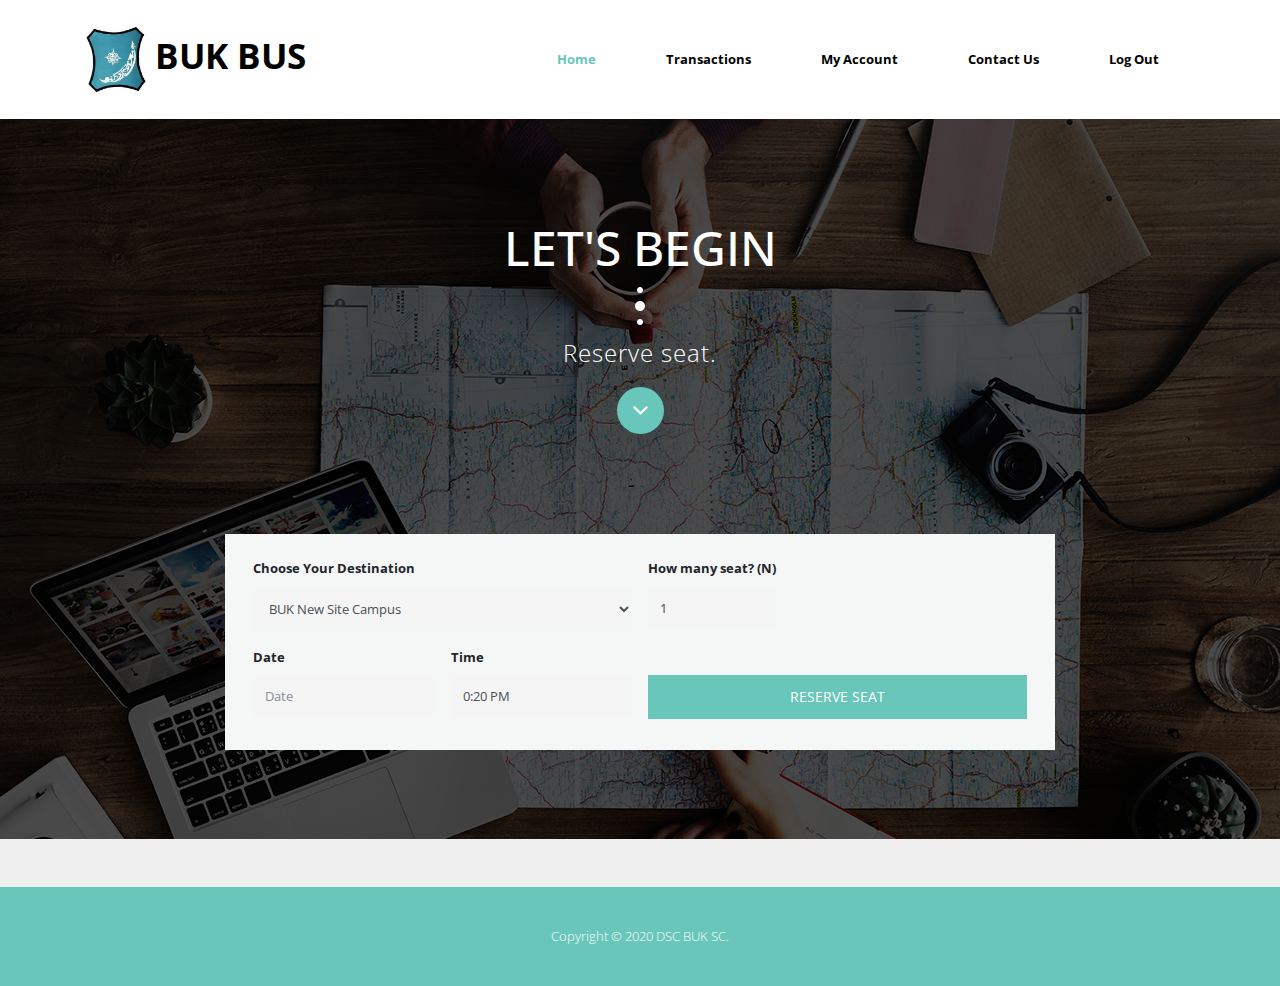
<file: index.html>
<!DOCTYPE html>
<html lang="en">
<head>
    <meta charset="utf-8">
    <meta http-equiv="X-UA-Compatible" content="IE=edge">
    <meta name="viewport" content="width=device-width, initial-scale=1">

    <title>BUS Reservation for BUK</title>

    <!-- load stylesheets -->
    <link rel="stylesheet" href="https://fonts.googleapis.com/css?family=Open+Sans:300,400,600,700">  <!-- Google web font "Open Sans" -->
    <link rel="stylesheet" href="font-awesome-4.7.0/css/font-awesome.min.css">                <!-- Font Awesome -->
    <link rel="stylesheet" href="css/bootstrap.min.css">                                      <!-- Bootstrap style -->
    <link rel="stylesheet" type="text/css" href="css/datepicker.css"/>
    <link rel="stylesheet" type="text/css" href="slick/slick.css"/>
    <link rel="stylesheet" type="text/css" href="slick/slick-theme.css"/>
    <link rel="stylesheet" href="css/templatemo-style.css">                                   <!-- Templatemo style -->
</head>

      <body>
        <div class="tm-main-content" id="top">
            <div class="tm-top-bar-bg"></div>    
            <div class="tm-top-bar" id="tm-top-bar">
                <div class="container">
                    <div class="row">
                        <nav class="navbar navbar-expand-lg narbar-light">
                            <a class="navbar-brand mr-auto" href="#">
                                <img src="img/buk.jpg" alt="Site logo"> 
                                BUK BUS
                            </a>
                            <button type="button" id="nav-toggle" class="navbar-toggler collapsed" data-toggle="collapse" data-target="#mainNav" aria-expanded="false" aria-label="Toggle navigation">
                                <span class="navbar-toggler-icon"></span>
                            </button>
                            <div id="mainNav" class="collapse navbar-collapse tm-bg-white">
                                <ul class="navbar-nav ml-auto">
                                  <li class="nav-item">
                                    <a class="nav-link active" href="index.html">Home <span class="sr-only">(current)</span></a>
                                </li>
                                <li class="nav-item">
                                    <a class="nav-link" href="#">Transactions</a>
                                </li>
                                <li class="nav-item">
                                    <a class="nav-link" href="#">My Account</a>
                                </li>
                                <li class="nav-item">
                                    <a class="nav-link" href="contact-us.html">Contact Us</a>
                                </li>
                                <li class="nav-item">
                                    <a class="nav-link" href="#">Log Out</a>
                                </li>
                            </ul>
                            </div>                            
                    </nav>
                </div> <!-- row -->
            </div> <!-- container -->
        </div> <!-- .tm-top-bar -->

        <div class="tm-page-wrap mx-auto">
            <section class="tm-banner">
                <div class="tm-container-outer tm-banner-bg">
                    <div class="container">

                        <div class="row tm-banner-row tm-banner-row-header">
                            <div class="col-xs-12">
                                <div class="tm-banner-header">
                                    <h1 class="text-uppercase tm-banner-title">Let's begin</h1>
                                    <img src="img/dots-3.png" alt="Dots">
                                    <p class="tm-banner-subtitle">Reserve seat.</p>
                                    <a href="javascript:void(0)" class="tm-down-arrow-link"><i class="fa fa-2x fa-angle-down tm-down-arrow"></i></a>       
                                </div>    
                            </div>  <!-- col-xs-12 -->                      
                        </div> <!-- row -->

                        <div class="row tm-banner-row" id="tm-section-search">

                            <form action="index.html" method="get" class="tm-search-form tm-section-pad-2">
                                <div class="form-row tm-search-form-row">                                
                                    <div class="form-group tm-form-group tm-form-group-pad tm-form-group-1">
                                        <label for="inputCity">Choose Your Destination</label>
                                        <select name="depart_to" class="form-control tm-select" id="inputRoom">
                                            <option value="BUK New Site Campus" selected>BUK New Site Campus</option>
                                            <option value="BUK Old Site Campus">BUK Old Site Campus</option>
                                        </select>
                                    </div>
                                    <div class="form-group tm-form-group tm-form-group-pad tm-form-group-4">
                                        <label for="inputSear">How many seat? (N)</label>
                                        <input name="SeatNo" type="number" class="form-control" id="SeatNo" value="1" min="1" max="14" placeholder="Number of seat" required>                                      
                                    </div>
                                </div> <!-- form-row -->
                                <div class="form-row tm-search-form-row">

                                    <div class="form-group tm-form-group tm-form-group-pad tm-form-group-3">
                                        <label for="inputCheckIn">Date</label>
                                        <input name="check-in" type="text" class="form-control" id="inputCheckIn" placeholder="Date" title="Please select date" required>
                                    </div>
                                    <div class="form-group tm-form-group tm-form-group-pad tm-form-group-3">
                                        <label for="inputCheckOut">Time</label>
                                        
                                        <input name="Time" type="text" class="form-control" id="Time" value="0:20 PM" date-format="hh:mm A" placeholder="Time" required>

                                    </div>

                                    <div class="form-group tm-form-group tm-form-group-pad tm-form-group-1">
                                        <label for="btnSubmit">&nbsp;</label>
                                        <button type="submit" class="btn btn-primary tm-btn tm-btn-search text-uppercase" id="btnSubmit">Reserve Seat</button>
                                    </div>
                                </div>                              
                            </form>                             

                        </div> <!-- row -->
                        
                        <div class="tm-banner-overlay"></div>
                    </div>  <!-- .container -->                   
                </div>     <!-- .tm-container-outer -->                 
            </section>

            <section class="p-4 tm-container-outer tm-bg-gray">                         
            </section>

            <footer class="tm-container-outer">
                <p class="mb-0">Copyright © <span class="tm-current-year">2020</span> DSC BUK SC.</p>
            </footer>

        </div>
    </div> <!-- .main-content -->

    <!-- load JS files -->
    <script src="js/jquery-1.11.3.min.js"></script>             <!-- jQuery (https://jquery.com/download/) -->
    <script src="js/popper.min.js"></script>                    <!-- https://popper.js.org/ -->       
    <script src="js/bootstrap.min.js"></script>                 <!-- https://getbootstrap.com/ -->
    <script src="js/datepicker.min.js"></script>                <!-- https://github.com/qodesmith/datepicker -->
    <script src="js/jquery.singlePageNav.min.js"></script>      <!-- Single Page Nav (https://github.com/ChrisWojcik/single-page-nav) -->
    <script src="slick/slick.min.js"></script>                  <!-- http://kenwheeler.github.io/slick/ -->
    <script src="js/jquery.scrollTo.min.js"></script>           <!-- https://github.com/flesler/jquery.scrollTo -->
    <script> 
        
        /* DOM is ready
        ------------------------------------------------*/

        $(function(){
            // Change top navbar on scroll
            $(window).on("scroll", function() {
                if($(window).scrollTop() > 100) {
                    $(".tm-top-bar").addClass("active");
                } else {                    
                 $(".tm-top-bar").removeClass("active");
                }
            });

            // Smooth scroll to search form
            $('.tm-down-arrow-link').click(function(){
                $.scrollTo('#tm-section-search', 300, {easing:'linear'});
            });

            // Date Picker in Search form
            var pickerCheckIn = datepicker('#inputCheckIn');
            var pickerCheckOut = datepicker('#inputCheckOut');

            // Update nav links on scroll
            $('#tm-top-bar').singlePageNav({
                currentClass:'active',
                offset: 60
            });

            // Close navbar after clicked
            $('.nav-link').click(function(){
                $('#mainNav').removeClass('show');
            });

            // Slick Carousel
            $('.tm-slideshow').slick({
                infinite: true,
                arrows: true,
                slidesToShow: 1,
                slidesToScroll: 1
            });
            
            $('.tm-current-year').text(new Date().getFullYear());  // Update year in copyright           
        });

    </script>             

</body>
</html>
</file>
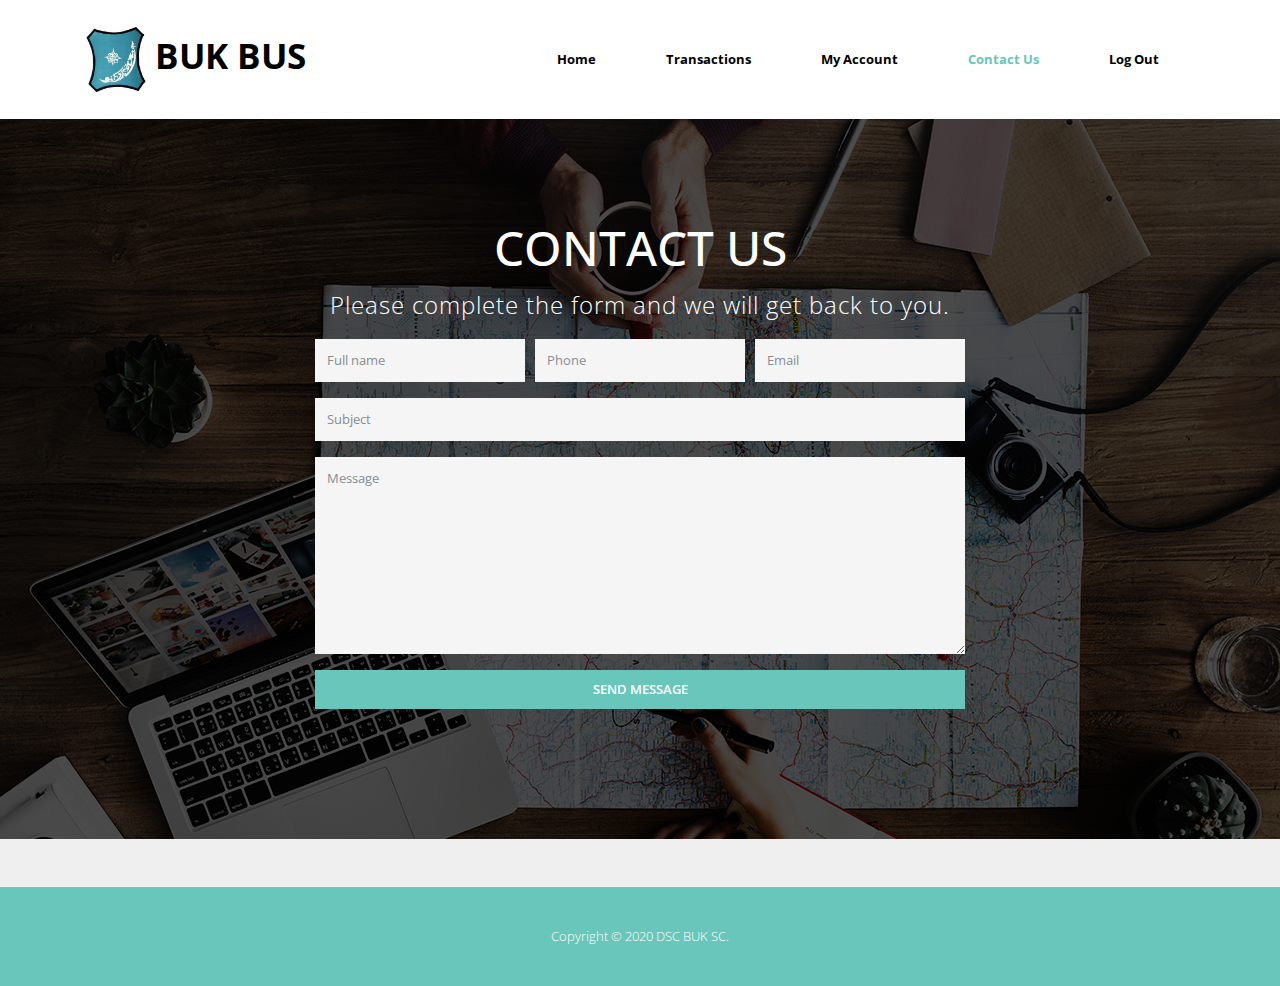
<file: contact-us.html>
<!DOCTYPE html>
<html lang="en">
<head>
    <meta charset="utf-8">
    <meta http-equiv="X-UA-Compatible" content="IE=edge">
    <meta name="viewport" content="width=device-width, initial-scale=1">

    <title>BUS Reservation for BUK</title>

    <!-- load stylesheets -->
    <link rel="stylesheet" href="https://fonts.googleapis.com/css?family=Open+Sans:300,400,600,700">  <!-- Google web font "Open Sans" -->
    <link rel="stylesheet" href="font-awesome-4.7.0/css/font-awesome.min.css">                <!-- Font Awesome -->
    <link rel="stylesheet" href="css/bootstrap.min.css">                                      <!-- Bootstrap style -->
    <link rel="stylesheet" type="text/css" href="css/datepicker.css"/>
    <link rel="stylesheet" type="text/css" href="slick/slick.css"/>
    <link rel="stylesheet" type="text/css" href="slick/slick-theme.css"/>
    <link rel="stylesheet" href="css/templatemo-style.css">                                   <!-- Templatemo style -->
</head>

      <body>
        <div class="tm-main-content" id="top">
            <div class="tm-top-bar-bg"></div>    
            <div class="tm-top-bar" id="tm-top-bar">
                <div class="container">
                    <div class="row">
                        <nav class="navbar navbar-expand-lg narbar-light">
                            <a class="navbar-brand mr-auto" href="#">
                                <img src="img/buk.jpg" alt="Site logo"> 
                                BUK BUS
                            </a>
                            <button type="button" id="nav-toggle" class="navbar-toggler collapsed" data-toggle="collapse" data-target="#mainNav" aria-expanded="false" aria-label="Toggle navigation">
                                <span class="navbar-toggler-icon"></span>
                            </button>
                            <div id="mainNav" class="collapse navbar-collapse tm-bg-white">
                                <ul class="navbar-nav ml-auto">
                                  <li class="nav-item">
                                    <a class="nav-link" href="index.html">Home </a>
                                </li>
                                <li class="nav-item">
                                    <a class="nav-link" href="#">Transactions</a>
                                </li>
                                <li class="nav-item">
                                    <a class="nav-link" href="#">My Account</a>
                                </li>
                                <li class="nav-item">
                                    <a class="nav-link active" href="contact-us.html">Contact Us<span class="sr-only">(current)</span></a>
                                </li>
                                <li class="nav-item">
                                    <a class="nav-link" href="#">Log Out</a>
                                </li>
                            </ul>
                        </div>                            
                    </nav>
                </div> <!-- row -->
            </div> <!-- container -->
        </div> <!-- .tm-top-bar -->

        <div class="tm-page-wrap mx-auto">
            <section class="tm-banner">
                <div class="tm-container-outer tm-banner-bg">
                    <div class="container">

                        <div class="row tm-banner-row tm-banner-row-header">
                            <div class="col-xs-12">
                                <div class="tm-banner-header">
                                    <h1 class="text-uppercase tm-banner-title">Contact Us</h1>
                                    <p class="tm-banner-subtitle">Please complete the form and we will get back to you.</p>
                                
                                <div class="tm-container-outer tm-position-relative" id="tm-section-4"></div>
                                    <form action="" method="post">
                                       
                                        <div class="form-group tm-name-container">
                                            <input type="text" id="contact_name" name="contact_name" class="form-control" placeholder="Full name"  required/>
                                        </div>
                                        <div class="form-group tm-email-container">
                                            <input type="email" id="contact_phone" name="contact_phone" class="form-control" placeholder="Phone"  required/>
                                        </div>
                                        <div class="form-group tm-email-container">
                                            <input type="email" id="contact_email" name="contact_email" class="form-control" placeholder="Email"  required/>
                                        </div>

                                        <div class="form-group">
                                            <input type="text" id="contact_subject" name="contact_subject" class="form-control" placeholder="Subject"  required/>
                                        </div>
                                        <div class="form-group">
                                            <textarea id="contact_message" name="contact_message" class="form-control" rows="9" placeholder="Message" required></textarea>
                                        </div>
                                        <button type="submit" class="btn btn-primary tm-btn-primary tm-btn-send text-uppercase">Send Message </button>
                                    </form>     
                                </div>    
                                </div>   
                                  
                            </div>  <!-- col-xs-12 --> 
                        </div> <!-- row -->
                        <div class="tm-banner-overlay"></div>
                    </div>  <!-- .container -->                   
                </div>     <!-- .tm-container-outer -->                 
            </section>

            <section class="p-4 tm-container-outer tm-bg-gray">                         
            </section>


            <footer class="tm-container-outer">
                <p class="mb-0">Copyright © <span class="tm-current-year">2020</span> DSC BUK SC.</p>
            </footer>
        </div>
    </div> <!-- .main-content -->

    <!-- load JS files -->
    <script src="js/jquery-1.11.3.min.js"></script>             <!-- jQuery (https://jquery.com/download/) -->
    <script src="js/popper.min.js"></script>                    <!-- https://popper.js.org/ -->       
    <script src="js/bootstrap.min.js"></script>                 <!-- https://getbootstrap.com/ -->
    <script src="js/datepicker.min.js"></script>                <!-- https://github.com/qodesmith/datepicker -->
    <script src="js/jquery.singlePageNav.min.js"></script>      <!-- Single Page Nav (https://github.com/ChrisWojcik/single-page-nav) -->
    <script src="slick/slick.min.js"></script>                  <!-- http://kenwheeler.github.io/slick/ -->
    <script src="js/jquery.scrollTo.min.js"></script>           <!-- https://github.com/flesler/jquery.scrollTo -->
    <script> 
        /* Google Maps
        ------------------------------------------------*/
        var map = '';
        var center;

        function initialize() {
            var mapOptions = {
                zoom: 16,
                center: new google.maps.LatLng(11.9725228, 8.4264006),
                scrollwheel: false
            };

            map = new google.maps.Map(document.getElementById('google-map'),  mapOptions);

            google.maps.event.addDomListener(map, 'idle', function() {
              calculateCenter();
          });

            google.maps.event.addDomListener(window, 'resize', function() {
              map.setCenter(center);
          });
        }

        function calculateCenter() {
            center = map.getCenter();
        }

        function loadGoogleMap(){
            var script = document.createElement('script');
            script.type = 'text/javascript';
            script.src = 'https://maps.googleapis.com/maps/api/js?key=AIzaSyDVWt4rJfibfsEDvcuaChUaZRS5NXey1Cs&v=3.exp&sensor=false&' + 'callback=initialize';
            document.body.appendChild(script);
        } 

        /* DOM is ready
        ------------------------------------------------*/
        $(function(){

            // Change top navbar on scroll
            $(window).on("scroll", function() {
                if($(window).scrollTop() > 100) {
                    $(".tm-top-bar").addClass("active");
                } else {                    
                 $(".tm-top-bar").removeClass("active");
                }
            });

            // Smooth scroll to search form
            $('.tm-down-arrow-link').click(function(){
                $.scrollTo('#tm-section-search', 300, {easing:'linear'});
            });

            // Date Picker in Search form
            var pickerCheckIn = datepicker('#inputCheckIn');
            var pickerCheckOut = datepicker('#inputCheckOut');

            // Update nav links on scroll
            $('#tm-top-bar').singlePageNav({
                currentClass:'active',
                offset: 60
            });

            // Close navbar after clicked
            $('.nav-link').click(function(){
                $('#mainNav').removeClass('show');
            });

            // Slick Carousel
            $('.tm-slideshow').slick({
                infinite: true,
                arrows: true,
                slidesToShow: 1,
                slidesToScroll: 1
            });

            loadGoogleMap(); // Google Map                
            $('.tm-current-year').text(new Date().getFullYear());  // Update year in copyright           
        });

    </script>             

</body>
</html>
</file>
<file: css/datepicker.css>
.qs-datepicker {
  color: black;
  position: absolute;
  width: 250px;
  display: -ms-flexbox;
  display: flex;
  -ms-flex-direction: column;
      flex-direction: column;
  font-family: sans-serif;
  font-size: 14px;
  z-index: 9001;
  -webkit-user-select: none;
     -moz-user-select: none;
      -ms-user-select: none;
          user-select: none;
  border: 1px solid gray;
  border-radius: 4.22275px;
  overflow: hidden;
  background: white;
  box-shadow: 0 20px 20px -15px rgba(0, 0, 0, 0.3);
}
.qs-datepicker * {
  box-sizing: border-box;
}
.qs-datepicker.qs-hidden {
  display: none;
}
.qs-datepicker .qs-overlay {
  position: absolute;
  top: 0;
  left: 0;
  background: rgba(0, 0, 0, 0.75);
  color: white;
  width: 100%;
  height: 100%;
  padding: .5em;
  z-index: 1;
  opacity: 1;
  transition: opacity 0.3s;
  display: -ms-flexbox;
  display: flex;
  -ms-flex-direction: column;
      flex-direction: column;
  -ms-flex-align: center;
      align-items: center;
}
.qs-datepicker .qs-overlay.qs-hidden {
  opacity: 0;
  z-index: -1;
}
.qs-datepicker .qs-overlay .qs-close {
  -ms-flex-item-align: end;
      align-self: flex-end;
  display: inline-table;
  padding: .5em;
  line-height: .77;
  cursor: pointer;
  position: absolute;
}
.qs-datepicker .qs-overlay .qs-overlay-year {
  display: block;
  border: none;
  background: transparent;
  border-bottom: 1px solid white;
  border-radius: 0;
  color: white;
  font-size: 14px;
  padding: .25em 0;
  margin: auto 0 .5em;
  width: calc(100% - 1em);
}
.qs-datepicker .qs-overlay .qs-overlay-year::-webkit-inner-spin-button {
  -webkit-appearance: none;
}
.qs-datepicker .qs-overlay .qs-submit {
  border: 1px solid white;
  border-radius: 4.22275px;
  padding: .5em;
  margin: 0 auto auto;
  cursor: pointer;
  background: rgba(128, 128, 128, 0.4);
}
.qs-datepicker .qs-overlay .qs-submit.qs-disabled {
  color: gray;
  border-color: gray;
  cursor: not-allowed;
}
.qs-datepicker .qs-controls {
  width: 100%;
  display: -ms-flexbox;
  display: flex;
  -ms-flex-pack: justify;
      justify-content: space-between;
  -ms-flex-align: center;
      align-items: center;
  -ms-flex-positive: 1;
      flex-grow: 1;
  -ms-flex-negative: 0;
      flex-shrink: 0;
  background: lightgray;
  filter: blur(0px);
  transition: filter 0.3s;
}
.qs-datepicker .qs-controls.qs-blur {
  filter: blur(5px);
}
.qs-datepicker .qs-arrow {
  height: 25px;
  width: 25px;
  position: relative;
  cursor: pointer;
  border-radius: 5px;
  transition: background .15s;
}
.qs-datepicker .qs-arrow:hover {
  background: rgba(0, 0, 0, 0.1);
}
.qs-datepicker .qs-arrow:hover.qs-left:after {
  border-right-color: black;
}
.qs-datepicker .qs-arrow:hover.qs-right:after {
  border-left-color: black;
}
.qs-datepicker .qs-arrow:after {
  content: '';
  border: 6.25px solid transparent;
  position: absolute;
  top: 50%;
  transition: border .2s;
}
.qs-datepicker .qs-arrow.qs-left:after {
  border-right-color: gray;
  right: 50%;
  transform: translate(25%, -50%);
}
.qs-datepicker .qs-arrow.qs-right:after {
  border-left-color: gray;
  left: 50%;
  transform: translate(-25%, -50%);
}
.qs-datepicker .qs-month-year {
  font-weight: bold;
  transition: border .2s;
  border-bottom: 1px solid transparent;
  cursor: pointer;
}
.qs-datepicker .qs-month-year:hover {
  border-bottom: 1px solid gray;
}
.qs-datepicker .qs-month-year:focus,
.qs-datepicker .qs-month-year:active:focus {
  outline: none;
}
.qs-datepicker .qs-month {
  padding-right: .5ex;
}
.qs-datepicker .qs-year {
  padding-left: .5ex;
}
.qs-datepicker .qs-squares {
  display: -ms-flexbox;
  display: flex;
  -ms-flex-wrap: wrap;
      flex-wrap: wrap;
  padding: 5px;
  filter: blur(0px);
  transition: filter 0.3s;
}
.qs-datepicker .qs-squares.qs-blur {
  filter: blur(5px);
}
.qs-datepicker .qs-square {
  width: 14.28571429%;
  height: 25px;
  display: -ms-flexbox;
  display: flex;
  -ms-flex-align: center;
      align-items: center;
  -ms-flex-pack: center;
      justify-content: center;
  cursor: pointer;
  transition: background .1s;
  border-radius: 4.22275px;
}
.qs-datepicker .qs-square.qs-current {
  font-weight: bold;
}
.qs-datepicker .qs-square.qs-active {
  background: lightblue;
}
.qs-datepicker .qs-square.qs-disabled span {
  opacity: .2;
}
.qs-datepicker .qs-square.qs-empty {
  cursor: default;
}
.qs-datepicker .qs-square.qs-disabled {
  cursor: not-allowed;
}
.qs-datepicker .qs-square.qs-day {
  cursor: default;
  font-weight: bold;
  color: gray;
}
.qs-datepicker .qs-square:not(.qs-empty):not(.qs-disabled):not(.qs-day):hover {
  background: orange;
}
</file>
<file: css/templatemo-style.css>
/* 
Primary color (light blue)  : #69c6ba
Highlight color (pink)		: #c66995
--------------------------------------
*/

body {
	font-family: 'Open Sans', Helvetica, Arial, sans-serif;
	font-size: 13px;
	font-weight: 300;
    background: #e6e6e6;
}

a, button { transition: all 0.3s ease; }
a:hover,
a:focus {
	text-decoration: none;
	outline: none;
}

p:last-child { margin-bottom: 0; }

.tm-page-wrap { 
    max-width: 1400px;
    box-shadow: 0 0 3px rgba(0, 0, 0, 0.15);
    background: white;
}

.tm-container-outer {
    max-width: 1400px;
    margin: 0 auto;    
}

.tm-content-box { box-shadow: 0 0 3px rgba(0, 0, 0, 0.15); }
.tm-text-gray { color: #787676; }

.tm-text-highlight {
    color: #c66995;
    font-weight: 600;
}

.tm-bg-primary { background: #69c6ba; }
.tm-bg-highlight { background: #c66995; }

.btn-primary {
    background: #69c6ba;
    border: none;
    border-radius: 0;
    outline: none;
}

.btn-primary:hover { background: #c66995; }
.tm-top-bar .navbar-expand-lg .navbar-nav .nav-link { padding: 50px 35px; }

.tm-top-bar {
    position: fixed;
    top: 0;
    left: 0;
    width: 100%;
    padding: 0;
    z-index: 10000;
    transition: all 0.2s ease-in-out;
    height: 119px;
    background: white;
}

.tm-top-bar.active {
    height: 60px;
    box-shadow: 0 1px 5px rgba(0, 0, 0, 0.25);
}

.tm-top-bar.active .navbar-expand-lg .navbar-nav .nav-link { padding: 20px 35px; }
.tm-top-bar.active .navbar-brand { font-size: 1.4rem; }

.tm-top-bar .navbar-brand img {
    width: 60px;
    height: auto;
}

.tm-top-bar.active .navbar-brand img { width: 40px; }
.tm-top-bar-bg { height: 119px; }
.tm-top-bar a { color: black; }

.navbar-brand {
	font-size: 2.2rem;    
    text-transform: uppercase;    
}

.navbar {
    font-weight: 700;
    width: 100%;
    padding-top: 0;
    padding-bottom: 0;
}

.nav-link.active, .nav-link:hover {	color: #69c6ba;	}

.navbar-toggler-icon {
    background-image: url("data:image/svg+xml;charset=utf8,%3Csvg viewBox='0 0 32 32' xmlns='http://www.w3.org/2000/svg'%3E%3Cpath stroke='rgb(104, 199, 187)' stroke-width='2' stroke-linecap='round' stroke-miterlimit='10' d='M4 8h24M4 16h24M4 24h24'/%3E%3C/svg%3E");
}

.navbar-toggler { 
    border-color: rgb(104, 199, 187);
    border-radius: 0;
    cursor: pointer;
}

.tm-banner-title {
    font-size: 3rem;
    margin-bottom: 10px;
}
.tm-banner-subtitle {
    font-size: 1.5rem;
    margin-top: 10px;
    letter-spacing: 1px;
}

.tm-banner-header { color: white; }
.tm-banner-overlay {
    z-index: 1;
    height: 100%;
    width: 100%;
    position: absolute;
    overflow: auto;
    top: 0px;
    left: 0px;
    background: rgba(0, 0, 0, 0.7);
}
.tm-banner-bg {
    background: url(../img/banner.jpg) center top no-repeat;    
    min-height: 720px;
    position: relative;
}
.tm-banner-row { 
    position: relative;
    z-index: 100;
    justify-content: center;
    padding-top: 100px;
}
.tm-banner-row-header { text-align: center; }
.tm-down-arrow-link { 
    color: white;
    background-color: #69c6ba;
    border-radius: 50%;
    padding: 10px 15px;
    margin-top: 0px;
    display: inline-block;
}

.tm-down-arrow-link:hover,
.tm-down-arrow-link:focus {
    color: white;
    background-color: #c66995;
}

/* Search form */
select.tm-select.form-control:not([size]):not([multiple]) { height: 45px; }
.form-control {
    font-size: 0.8rem;
    padding: .75rem;
}
label { font-weight: 700; }
.tm-search-form {
    background-color: #f5f6f6;
    padding: 25px 25px 15px;
    width: 100%;
    max-width: 830px;
    margin-left: 15px;
    margin-right: 15px;
}

.tm-form-group { float: left; }
.tm-form-group-pad { padding: 0 8px; }
.tm-form-group-1 { width: 50%; }
.tm-form-group-2 { width: 50%; }
.tm-form-group-3 { width: 25%; }
.form-control { border-radius: 0; }

.tm-btn {
    cursor: pointer;
    display: inline-block;
    font-size: 0.85rem;
    font-weight: 400;  
    padding: 12px 20px;
}

.tm-btn-white { background: white; }
.tm-btn-white-primary { color: #69c6ba; }
.tm-btn-white-highlight { color: #c66995; }

.tm-btn-white-primary:hover,
.tm-btn-white-primary:focus,
.tm-btn-white-primary:active {
    background: #c66995;
    color: white;
}

.tm-btn-white-highlight:hover,
.tm-btn-white-highlight:focus,
.tm-btn-white-highlight:active {
    background: #69c6ba;
    color: white;
}

.tm-btn-search { width: 100%; }

.tm-btn-search:hover,
.tm-btn-search:active,
.tm-btn-search:focus {
    background: #c66995;
}

.tm-bg-gray { background-color: #efefef; }
.tm-about-text-wrap { max-width: 830px; }

.tm-right {
    display: inline-block;
    float: right;
}

.tm-slideshow-section {
    display: -webkit-box;
    display: -webkit-flex;
    display: -ms-flexbox;
    display: flex;
    -webkit-box-align: center;
    -webkit-align-items: center;
    -ms-flex-align: center;
    align-items: center;
}

.tm-slideshow-section-reverse {
    -webkit-box-orient: horizontal;
    -webkit-box-direction: reverse;
    -webkit-flex-direction: row-reverse;
    -ms-flex-direction: row-reverse;
    flex-direction: row-reverse;
}

.tm-slideshow { width: 50%; }

.tm-slideshow-description {
    padding: 50px;
    color: white;
    width: 48%;
    z-index: 100;
    margin-left: -42px;
}

.tm-slideshow-description-left {
    margin-left: auto;
    margin-right: -42px;    
}

.tm-position-relative { position: relative; }

.slick-prev, .slick-next {
    width: 50px;
    height: 50px;
}

.slick-prev, .slick-next,
.slick-prev:focus,
.slick-prev:active,
.slick-next:focus,
.slick-next:active {
    background: rgba(0,0,0,0.5);    
}

.slick-prev:before, .slick-next:before { font-size: 22px; }

.slick-prev:hover,
.slick-next:hover {
    background: #69c6ba;
}

.tm-slideshow-highlight .slick-prev:hover, 
.tm-slideshow-highlight .slick-next:hover {
    background: #c66995;
}

.slick-prev {
    left: auto;
    right: 95px;
    z-index: 1000;
}

.tm-right .slick-prev {
    left: 42px;
    right: auto;
}

.slick-next { right: 42px; }

.tm-right .slick-next {
    right: auto;
    left: 94px;
}

/* Tabs */
.tm-tabs-links {
    display: -webkit-box;
    display: -webkit-flex;
    display: -ms-flexbox;
    display: flex;
    -webkit-box-align: stretch;
    -webkit-align-items: stretch;
    -ms-flex-align: stretch;
    align-items: stretch;
    -webkit-box-pack: space-evenly;
    -webkit-justify-content: space-evenly;
    -ms-flex-pack: space-evenly;
    justify-content: space-evenly;
    background: #69c6ba;
}

.tm-tab-link {
    padding: 30px 25px;
    text-align: center;
    display: -webkit-box;
    display: -webkit-flex;
    display: -ms-flexbox;
    display: flex;
    -webkit-box-orient: vertical;
    -webkit-box-direction: normal;
    -webkit-flex-direction: column;
    -ms-flex-direction: column;
    flex-direction: column;
    -webkit-box-align: center;
    -webkit-align-items: center;
    -ms-flex-align: center;
    align-items: center;
    -webkit-box-pack: center;
    -webkit-justify-content: center;
    -ms-flex-pack: center;
    justify-content: center;
    text-transform: uppercase;
    color: white;
    font-weight: 400;
    font-size: 0.9rem;
    height: 100%;
}

.tm-tab-link:hover { color: white; }

.tm-tab-link-li {
    background: transparent;
    -webkit-box-flex: 1;
    -webkit-flex: 1 1 auto;
    -ms-flex: 1 1 auto;
    flex: 1 1 auto;
    transition: all 0.3s ease;    
}

.tm-tab-link:hover,
.tm-tab-link.active {
    background: #c66995;
}

.tab-pane {
    max-width: 970px;
    margin: 60px auto;
}

.tm-recommended-place {
    box-shadow: 0 0 3px rgba(0, 0, 0, 0.15);
    display: -webkit-box;
    display: -webkit-flex;
    display: -ms-flexbox;
    display: flex;
    align-items: stretch;
    justify-content: space-around;
    margin-bottom: 25px;
}

.tm-recommended-title {
    font-size: 1.2rem;
    font-weight: 600;
    text-transform: uppercase;    
}

.tm-recommended-img { width: 270px; }

.tm-recommended-description-box {
    padding: 30px;
    width: 500px;
}

.tm-recommended-price-box {    
    background-color: #69c6ba;
    background-image: url(../img/button-curve.png);
    background-repeat: no-repeat;
    background-size: auto 100%;
    font-weight: 400;
    display: -webkit-box;
    display: -webkit-flex;
    display: -ms-flexbox;
    display: flex;
    -webkit-box-orient: vertical;
    -webkit-box-direction: normal;
    -webkit-flex-direction: column;
    -ms-flex-direction: column;
    flex-direction: column;
    -webkit-box-align: center;
    -webkit-align-items: center;
    -ms-flex-align: center;
    align-items: center;
    -webkit-box-pack: center;
    -webkit-justify-content: center;
    -ms-flex-pack: center;
    justify-content: center;
    padding-left: 20px;
    width: 200px;
    transition: all 0.3s ease;
}

.tm-recommended-price-box:hover { background-color: #c66995; }

.tm-recommended-price {
    color: white;
    font-size: 1.6rem;
    font-weight: 600;
}

.tm-recommended-price-link {
    color: white;
    font-size: 0.8rem;
    font-weight: 600;
    text-transform: uppercase;
}

.tm-d-table { display: table; }

footer {
    background: #69c6ba;
    padding-top: 40px;
    padding-bottom: 40px;
    text-align: center;    
    font-size: 0.8rem;
}

footer a { color: #fff; }

footer a:hover { color: #900; }

footer p { color: white; }

.tm-footer-text-highlight {
    color: white;
    font-weight: 600;
}

.tm-footer-text-highlight:hover { color: #c66995; }

.tm-contact-form {
    background: white;
    width: 470px;
    position: absolute;
    top: 100px;
    right: 100px;
    padding: 20px;
    z-index: 1000;
}

.form-control {
    background-color: #f5f5f5;
    border: none;
}

.form-control:focus {
    border-color: #69c6ba;
    box-shadow: 0 0 0 0.1rem #69c6babf;
}

.tm-name-container,
.tm-email-container {
    width: 210px;
    float: left;    
}

.tm-email-container { margin-left: 10px; }

.tm-btn-send {
    width: 100%;
    padding-top: 10px;
    padding-bottom: 10px;
    cursor: pointer;
    font-size: 0.8rem;
    font-weight: 600;
}

#google-map { height: 600px; }

@media screen and (max-width: 1080px) {
    .tm-tab-link-li { width: 25%; }
}

@media screen and (max-width: 1033px) {
    .tm-slideshow-description { width: 55%; }
}

@media screen and (max-width: 991px) {
    .tm-top-bar .navbar-expand-lg .navbar-nav .nav-link {
        padding: 15px 20px;
        background: white;
    }

    .tm-top-bar, .tm-top-bar-bg { height: auto; }

    #mainNav {
        width: 200px;
        position: absolute;
        top: 53px;
        right: 15px;
        -webkit-box-shadow: 0px 0px 7px 0px rgba(214,214,214,1);
        -moz-box-shadow: 0px 0px 7px 0px rgba(214,214,214,1);
        box-shadow: 0px 0px 7px 0px rgba(214,214,214,1);
    }

    .tm-top-bar {
        height: 60px;
        box-shadow: 0 1px 5px rgba(0, 0, 0, 0.25);
        display: flex;
        align-items: center;
    }

    .tm-top-bar.active .navbar-expand-lg .navbar-nav .nav-link,
    .tm-top-bar .navbar-expand-lg .navbar-nav .nav-link { padding: 15px; }

    .tm-top-bar .navbar-brand { font-size: 1.4rem; }

    .tm-top-bar .navbar-brand img {
        width: 60px;
        height: auto;
    }

    .tm-top-bar .navbar-brand img { width: 40px; }

    .tab-pane {
        margin-left: 20px;
        margin-right: 20px;
    }

    .tm-recommended-description-box { width: 450px; }
}

@media screen and (max-width: 986px) {
    .tm-slideshow-section { flex-direction: column; }
    
    .tm-slideshow,
    .tm-slideshow-description {
        width: 100%;
        max-width: 700px;
    }

    .tm-slideshow-description {        
        margin-right: auto;
        margin-left: auto;
    }

    .slick-prev, .slick-next {
        bottom: 0;
        top: auto;
    }

    .tm-contact-form {
        position: static;
        width: 100%;
    }

    .tm-name-container,
    .tm-email-container {
        width: 49%;
    }

    .tm-email-container {
        margin-left: 0;
        float: right;
    }

}

@media screen and (max-width: 860px) {
    .tm-recommended-description-box { width: 350px; }
}

@media screen and (max-width: 826px) {

    .tm-banner-row-header { padding-top: 120px; }

    .tm-recommended-place-wrap {
        display: flex;
        flex-wrap: wrap;
        max-width: 600px;
        margin: 0 auto 15px;
    }

    .tm-recommended-place {
        display: block;
        margin-left: auto;
        margin-right: auto;
        width: 270px;
    }

    .tm-recommended-price,
    .tm-recommended-price-link {
        position: relative;
        z-index: 1000;
    }

    .tm-recommended-price { padding-top: 50px; }

    .tm-recommended-price-box {
        width: 270px;
        height: 180px;        
        position: relative;
        overflow: hidden;
        padding-left: 0;
        background-image: none;
    }

    .tm-recommended-price-box:after {
        content: "";
        position: absolute;
        width: 180px;
        height: 270px;
        top: -45px;
        left: 45px;
        z-index: 27;
        background: url(../img/button-curve.png) 0 0 no-repeat;
        -webkit-transform: rotate(90deg);
        transform: rotate(90deg);
        background-size: auto 100%;      
    }

    .tm-recommended-price-box,
    .tm-recommended-price-box:hover {
        background-size: cover;
    }

    .tm-recommended-description-box { width: 270px; }
}

@media screen and (max-width: 767px) {
    .tm-banner-row {
        padding-top: 80px;
        padding-bottom: 50px;
    }

    .tm-banner-header { margin-top: 100px; }

    .tm-form-group-1,
    .tm-form-group-2,
    .tm-form-group-3 {
        width: 100%;
    }    
}
</file>
